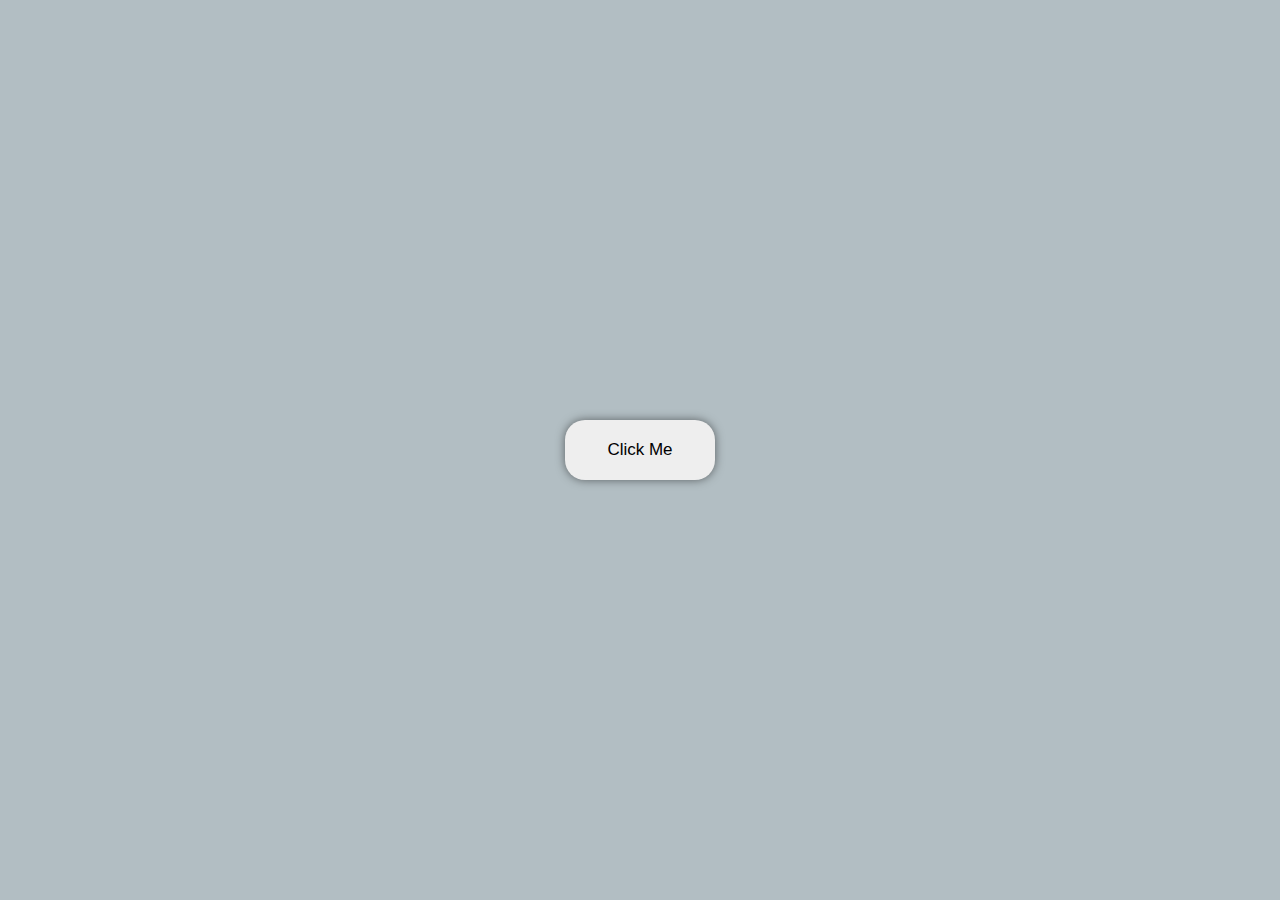
<file: Background Color Change/index.html>
<!DOCTYPE html>
<html lang="en">
<head>
  <meta charset="UTF-8">
  <meta http-equiv="X-UA-Compatible" content="IE=edge">
  <meta name="viewport" content="width=device-width, initial-scale=1.0">
  <title>Document</title>
<link rel="stylesheet" href="style.css">
</head>
<body>
      <button id="btn">Click Me</button>
      <script>
        let array1=['#00ff00','#990000','#ff0000','#ff7373','#00ffff', '#bada55','#800000','#800080','#2d3436', '#fd79a8', '#00cec9', '#00b894', '#fab1a0', '#ffeaa7'];
        console.log("sucess");
        
        let i=0;
        document.getElementById('btn').addEventListener("click",
        function(){
          i=i; i < array1.length ? ++i : 0;
          document.body.style.background=array1[i];         
        })
       </script>
</body>
</html>
</file>
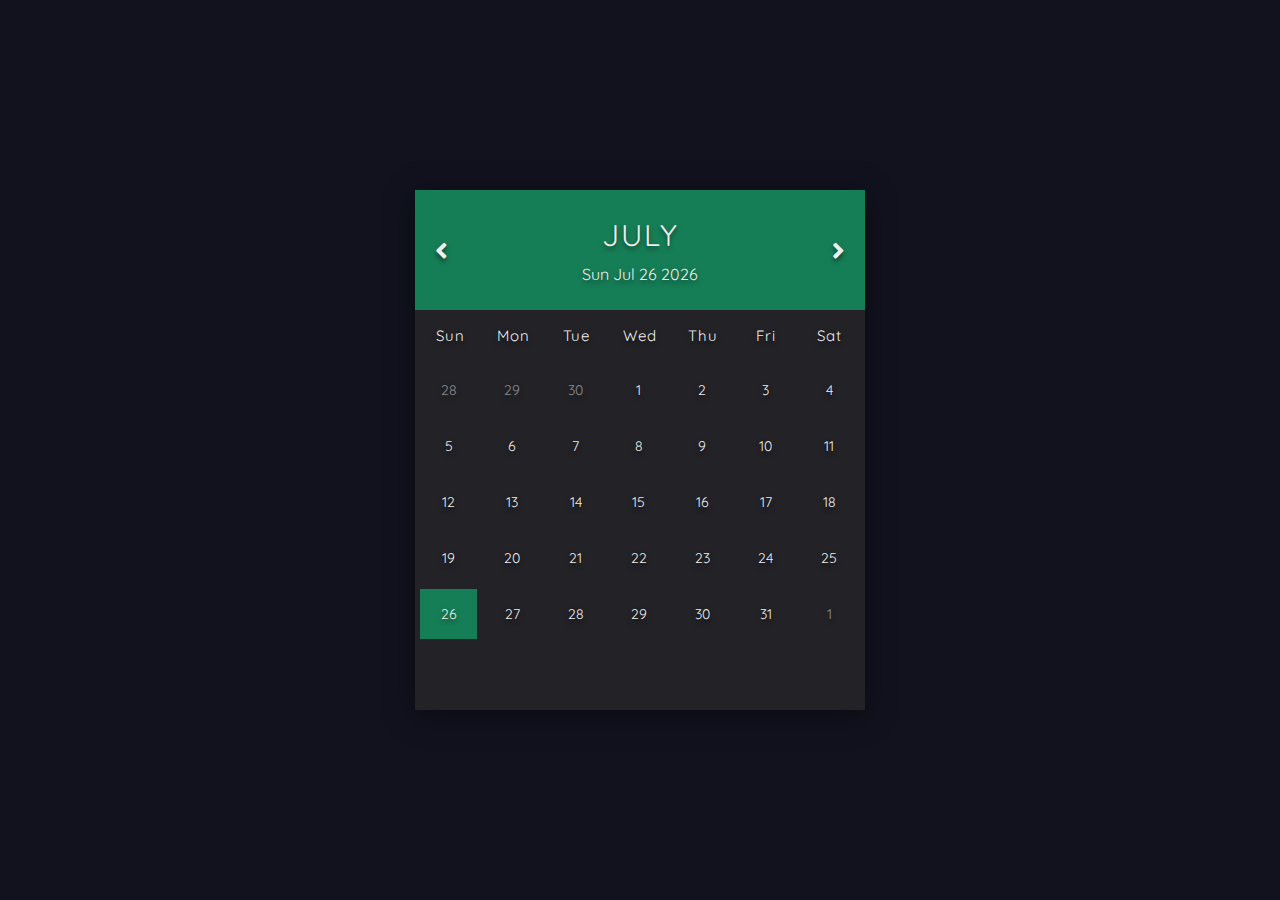
<file: calender/index.html>
<!DOCTYPE html>
<html lang="en">
  <head>
    <meta charset="UTF-8" />
    <meta name="viewport" content="width=device-width, initial-scale=1.0" />
    <title>Calendar</title>
    <link rel="stylesheet" href="style.css" />
    <link
      rel="stylesheet"
      href="https://cdnjs.cloudflare.com/ajax/libs/font-awesome/5.13.0/css/all.min.css"
    />
    <link
      href="https://fonts.googleapis.com/css2?family=Quicksand:wght@300;400;500;600;700&display=swap"
      rel="stylesheet"
    />
  </head>
  <body>
    <div class="container">
      <div class="calendar">
        <div class="month">
          <i class="fas fa-angle-left prev"></i>
          <div class="date">
            <h1></h1>
            <p></p>
          </div>
          <i class="fas fa-angle-right next"></i>
        </div>
        <div class="weekdays">
          <div>Sun</div>
          <div>Mon</div>
          <div>Tue</div>
          <div>Wed</div>
          <div>Thu</div>
          <div>Fri</div>
          <div>Sat</div>
        </div>
        <div class="days"></div>
      </div>
    </div>

    <script src="script.js"></script>
  </body>
</html>
</file>
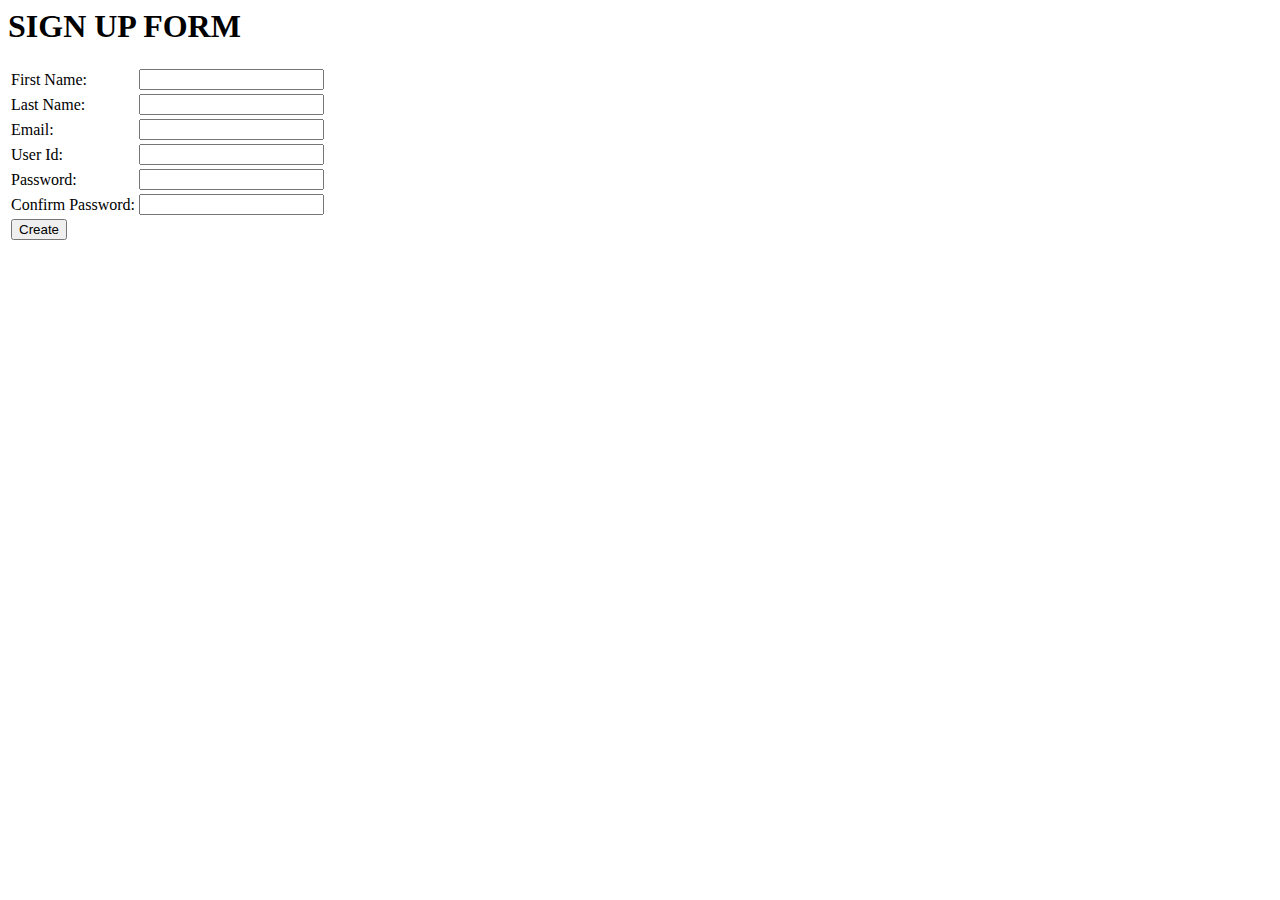
<file: Form Validation/index.html>
<html>
<head>
  <title>Form Validation</title>
  
  <script type="text/javascript">
    var divs = new Array();
    divs[0] = "errFirst";
    divs[1] = "errLast";
    divs[2] = "errEmail";
    divs[3] = "errUid";
    divs[4] = "errPassword";
    divs[5] = "errConfirm";
    function validate()
	{
      var inputs = new Array();
      inputs[0] = document.getElementById('first').value;
      inputs[1] = document.getElementById('last').value;
      inputs[2] = document.getElementById('email').value;
      inputs[3] = document.getElementById('uid').value;
      inputs[4] = document.getElementById('password').value;
      inputs[5] = document.getElementById('confirm').value;
      var errors = new Array();
      errors[0] = "<span style='color:red'>Please enter your first name!</span>";
      errors[1] = "<span style='color:red'>Please enter your last name!</span>";
      errors[2] = "<span style='color:red'>Please enter your email!</span>";
      errors[3] = "<span style='color:red'>Please enter your user id!</span>";
      errors[4] = "<span style='color:red'>Please enter your password!</span>";
      errors[5] = "<span style='color:red'>Please confirm your password!</span>";
      for (i in inputs)
      {
        var errMessage = errors[i];
        var div = divs[i];
        if (inputs[i] == "")
        	document.getElementById(div).innerHTML = errMessage;
        else if (i==2)
        {
          var atpos=inputs[i].indexOf("@");
          var dotpos=inputs[i].lastIndexOf(".");
          if (atpos<1 || dotpos<atpos+2 || dotpos+2>=inputs[i].length)
        	document.getElementById('errEmail').innerHTML = "<span style='color: red'>Enter a valid email address!</span>";
          else
        	document.getElementById(div).innerHTML = "OK!";
        }
        else if (i==5)
        {
          var first = document.getElementById('password').value;
          var second = document.getElementById('confirm').value;
          if (second != first)
        	document.getElementById('errConfirm').innerHTML = "<span style='color: red'>Your passwords don't match!</span>";
          else
       		document.getElementById(div).innerHTML = "OK!";
        }
        else
        	document.getElementById(div).innerHTML = "OK!";
       }
     }
        function finalValidate()
        {
          var count = 0;
          for(i=0;i<6;i++)
          {
            var div = divs[i];
            if(document.getElementById(div).innerHTML == "OK!")
            count = count + 1;
          }
          if(count == 6)
          	document.getElementById("errFinal").innerHTML = "All the data you entered is correct!!!";
        }
   </script>
</head>
<body>
    
    <h1>SIGN UP FORM</h1>
	<table id="table1">
      <tr>
        <td>First Name:</td>
        <td><input type="text" id="first" onkeyup="validate();" /></td>
        <td><div id="errFirst"></div></td>
      </tr>
      <tr>
        <td>Last Name:</td>
        <td><input type="text" id="last" onkeyup="validate();"/></td>
        <td><div id="errLast"></div></td>
      </tr>
      <tr>
        <td>Email:</td>
        <td><input type="text" id="email" onkeyup="validate();"/></td>
        <td><div id="errEmail"></div></td>
      </tr>
      <tr>
        <td>User Id:</td>
        <td><input type="text" id="uid" onkeyup="validate();"/></td>
        <td><div id="errUid"></div></td>
      </tr>
      <tr>
        <td>Password:</td>
        <td><input type="password" id="password" onkeyup="validate();"/></td>
        <td><div id="errPassword"></div></td>
      </tr>
      <tr>
        <td>Confirm Password:</td>
        <td><input type="password" id="confirm" onkeyup="validate();"/></td>
        <td><div id="errConfirm"></div></td>
      </tr>
      <tr>
        <td><input type="button" id="create" value="Create" onclick="validate();finalValidate();"/></td>
        <td><div id="errFinal"></div></td>
      </tr>
	</table>

</body>
</html>
</file>
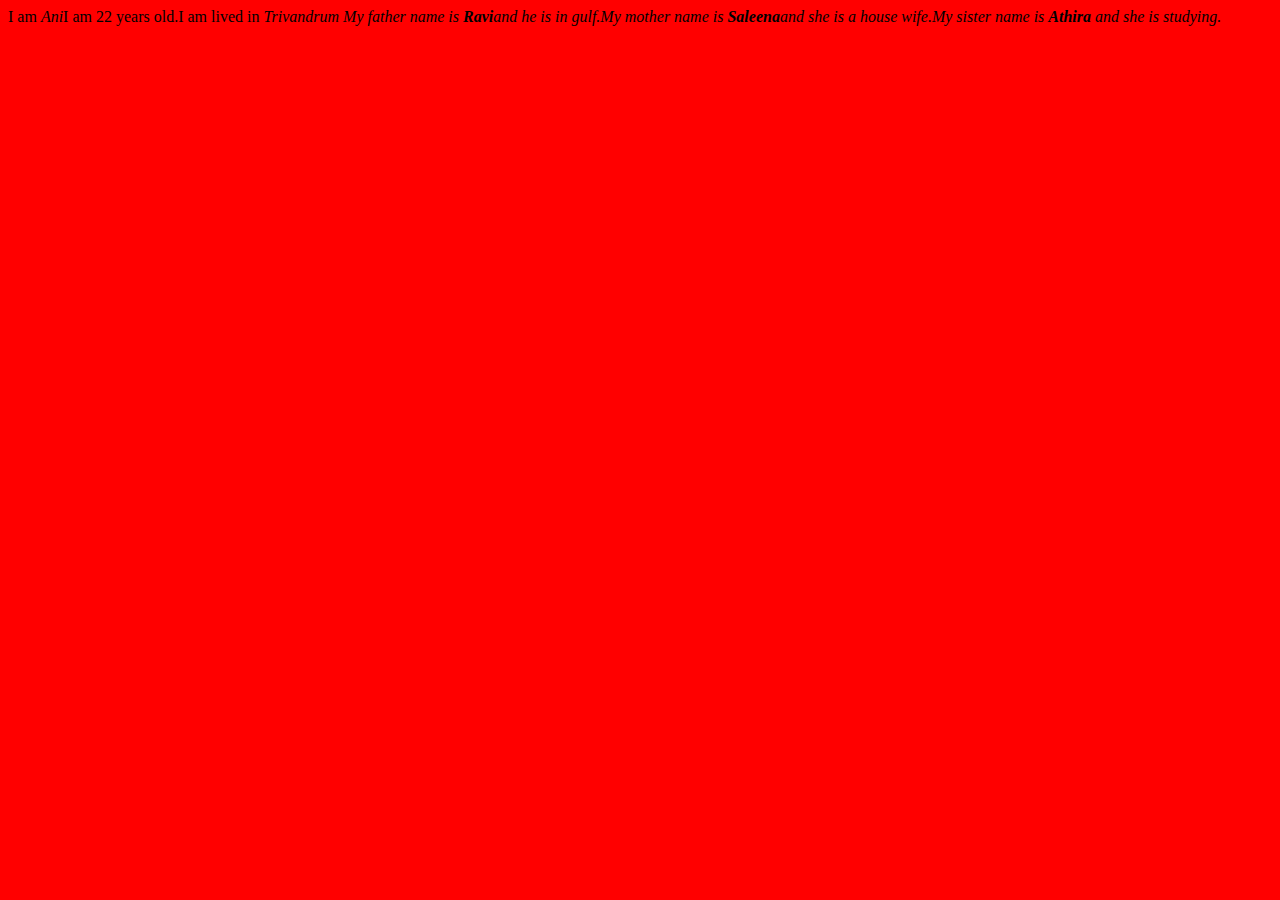
<file: aboutme.html>
<html>
<head>
	<title>about me</title>
<head/>

	<title>About me</title>
	<p>I am <i>Ani</i>I am 22 years old.I am lived in <i>Trivandrum My father name is <b>Ravi</b>and he is in gulf.My mother name is <b>Saleena</b>and she is a house wife.My sister name is <b>Athira </b>and she is studying.
	</i>
</p>
</head>
<body style="background-color:red;">
	</body>
</html>
</file>
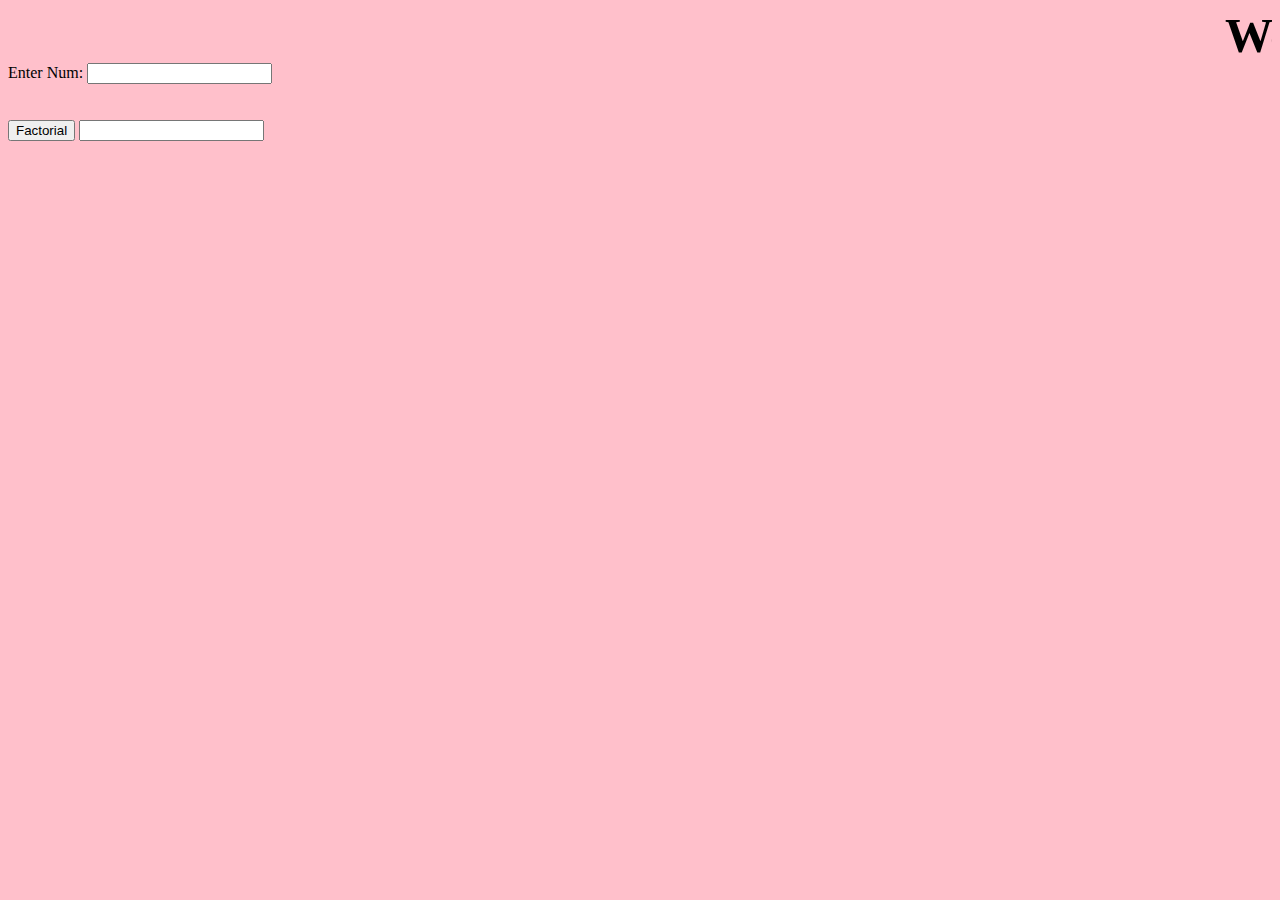
<file: factorial.html>
<html>
<head>
	<marquee><font size="50 px";><b>Welcome to the world of Javascript</b></marquee>
<script>
function show(){

var i, no, fact;
fact=1;
no=Number(document.getElementById("num").value);
for(i=1; i<=no; i++)  
{
fact= fact*i;
}  
document.getElementById("answer").value= fact;
}
</script>
</head>
<body style="background-color:pink";>
Enter Num: <input id="num">
<br><br><br>
<button onclick="show()">Factorial</button>
<input id="answer">
</body>
</html>
</file>
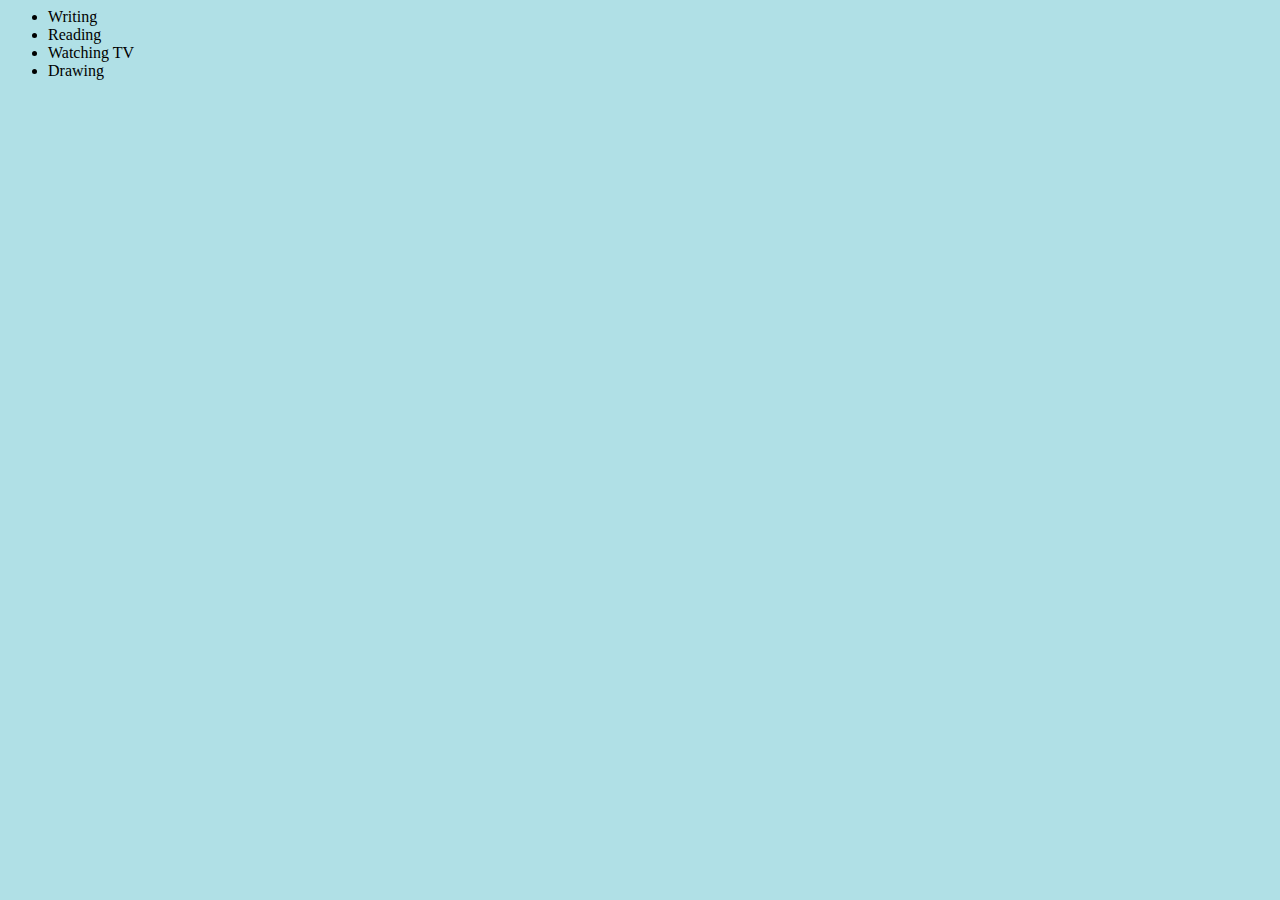
<file: hobbies.html>
<html>
<head>
	<title>Hobbies</title>
	<body style="background-color:powderblue;">
		<ul>
			<li>Writing</li>
			<li>Reading</li>
			<li>Watching TV</li>
			<li>Drawing</li>
		</ul>
	</body>
</head>
</html>
</file>
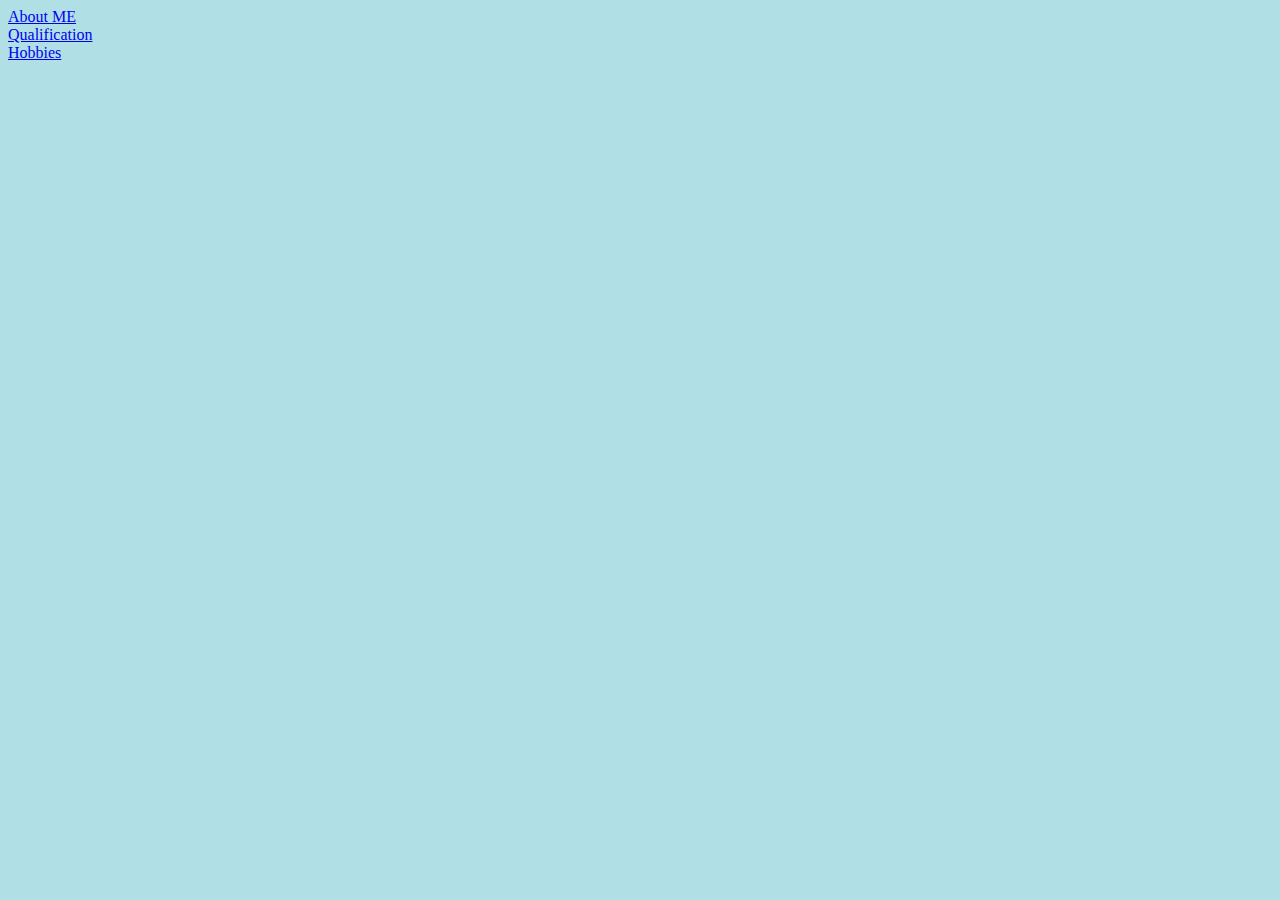
<file: main.html>
<html>
<head>
	<title>
</title>

<head/>

<a href="aboutme.html">About ME</a><br>
<a href="qualification.html">Qualification</a><br>
<a href="hobbies.html">Hobbies</a><br>
<body style="background-color:powderblue;">
</body>
</head>
</html>
</file>
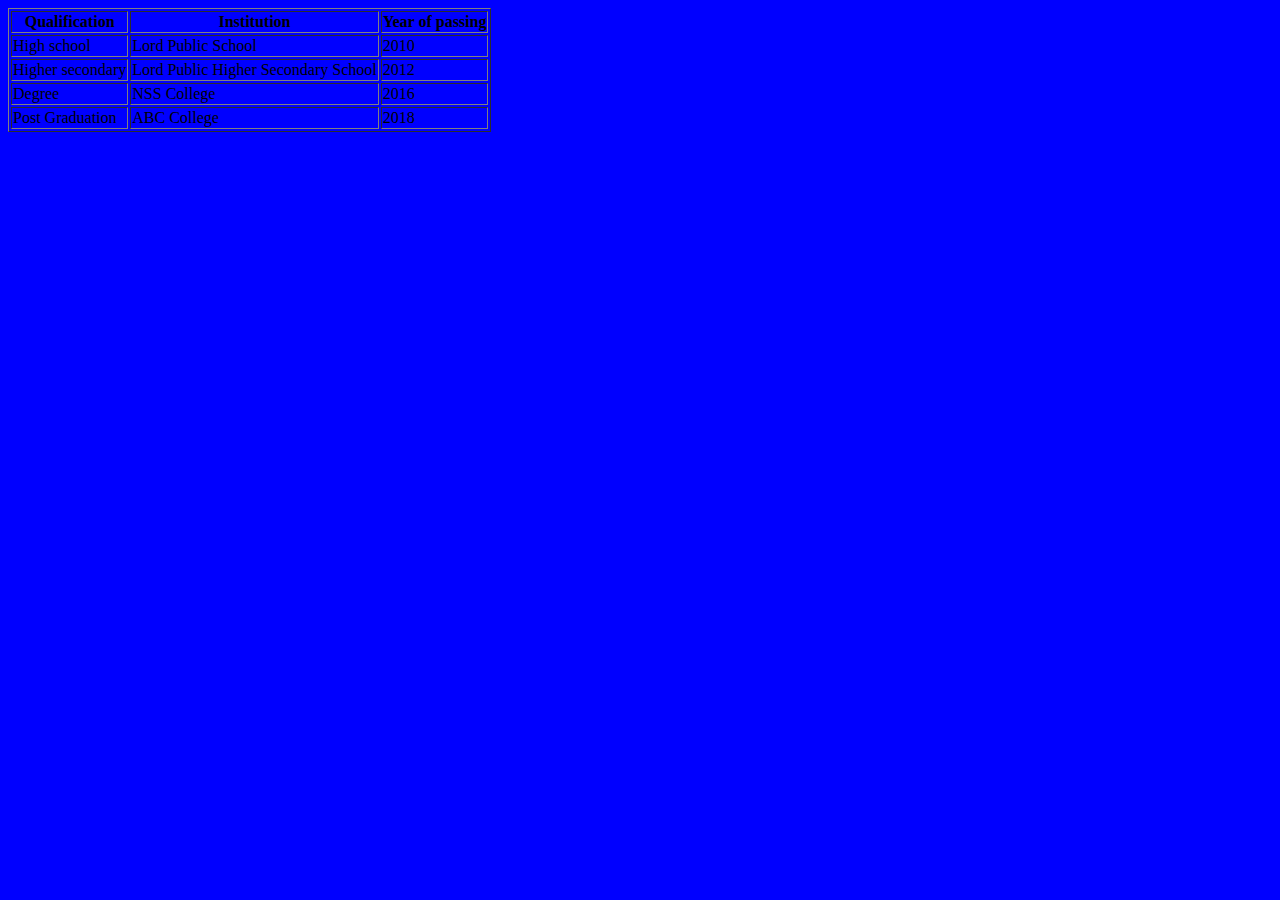
<file: qualification.html>
<html>
<head>
	<title>Qualification details</title>
	<table border="1">
		<tr>
		<th>Qualification</th>
		<th>Institution</th>
		<th>Year of passing</th>
       </tr>
       <tr>
       	<td>High school</td>
       	<td>Lord Public School</td>
       	<td>2010</td>
       	</tr>
       	<tr>
       		<td>Higher secondary</td>
       		<td>Lord Public Higher Secondary School</td>
       		<td>2012</td>
       		<tr>
       			<td>Degree</td>
       			<td>NSS College</td>
       			<td>2016</td>
       		</tr>
       		<tr>
       			<td>Post Graduation</td>
       			<td>ABC College</td>
       			<td>2018</td>

</table>
</head>
<body style="background-color:blue;">
</html>
</file>
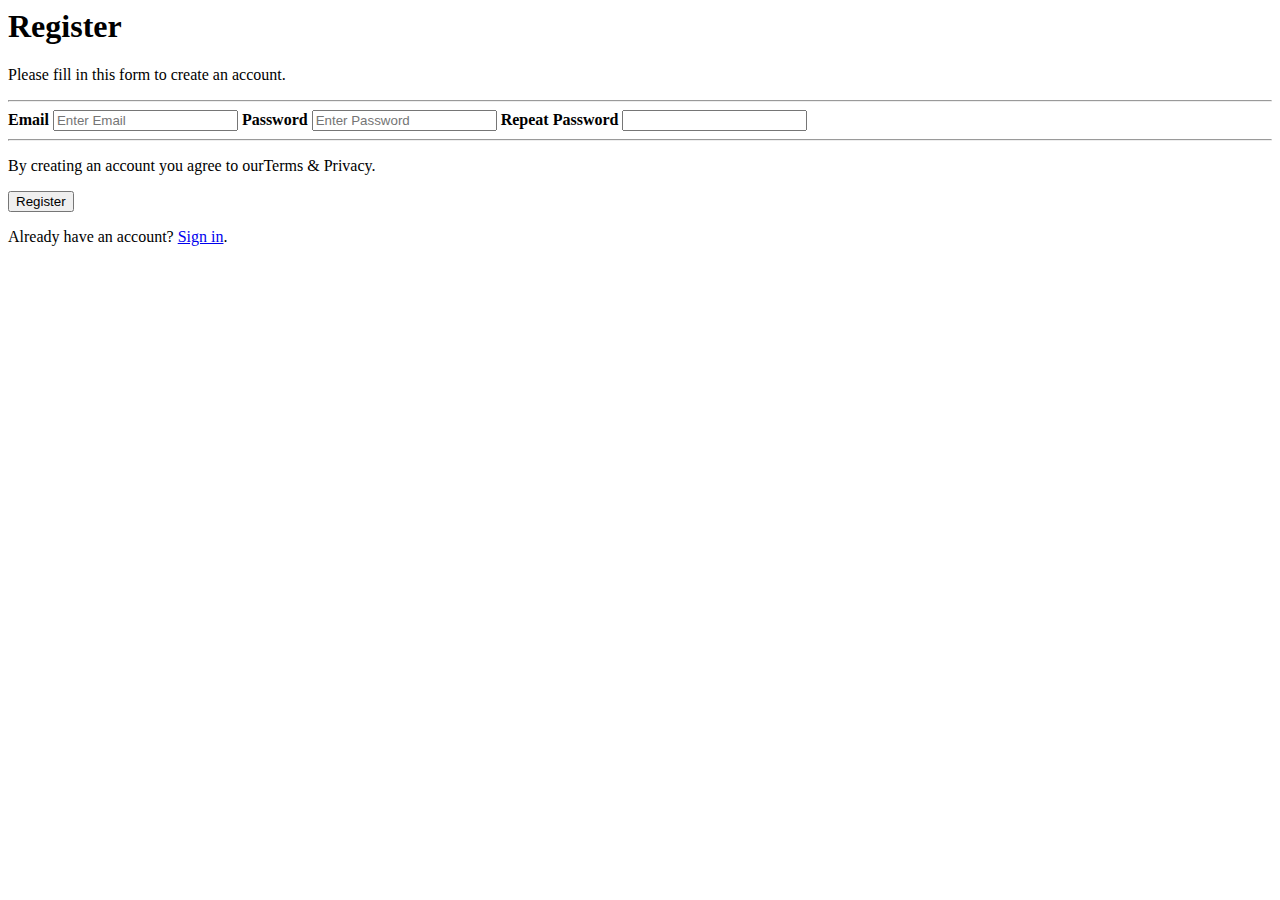
<file: registration.html>
<html>
<title>registration form</title>
<body>
<form action="action_page.php">
<div class="container">
<h1>Register</h1>
<p>Please fill in this form to create an account.</p>
<hr>



    <label for="email">
   <b>Email</b></label>
   <input type="text" placeholder="Enter Email" name="email" id="email" required>
<label for="psw">
<b>Password</b></label>
<input type="password" placeholder="Enter Password" name="psw" id="psw" required>


<label for="psw-repeat">
<b>Repeat Password</b></label>
<input type="password" name="psw-repeat id="psw-repeat" required>
<hr>


      <p>By creating an account you agree to our<a herf="#">Terms & Privacy</a>.</p>
              <button type="submit"
     class="registerbtn">Register</button>
</div>
<div class="container signin">
<p>Already have an account?
<a href="#">Sign in</a>.</p>
</div>
</form>
</body>
</html>
</file>
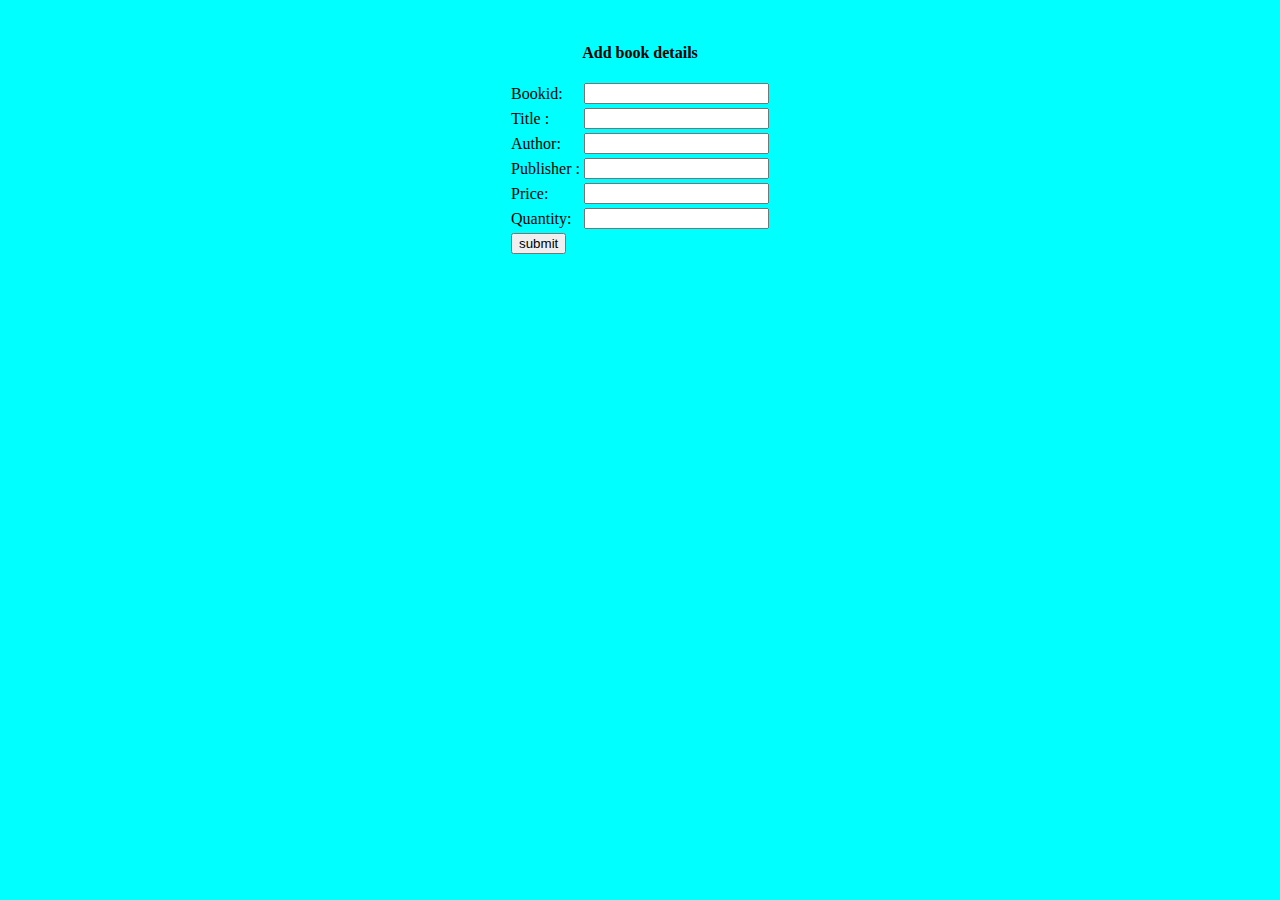
<file: library/insert.html>
<html>
<head>
  <title>Add details</title>
</head>
<body  bgcolor="cyan">
 <form method="post"action="insert.php">
<center><br><br>
<b>Add book details<b><br><br> 
  <table>
    <tr>
    <td> Bookid:</td>
    <td><input type="text"name="id"></td>
   </tr>
   <tr>
    <td>Title :</td>
    <td><input type="text"name="title"></td>
   </tr>
   <tr>
    <td>Author:</td>
    <td><input type="text"name="author"></td>
   </tr>
   <tr>
    <td>Publisher :</td>
     <td><input type="text"name="pub"></td>
   </tr>
   <tr>
    <td>Price:</td>
    <td><input type="text"name="price"></td>
   </tr>
  <td>Quantity:</td>
    <td><input type="text"name="qty"></td>
   </tr> 
   
   <tr>
    <td><input type="submit" value="submit"name="submit"></td>
   </tr>
  </table>
 </form>
</body>
</html>
</file>
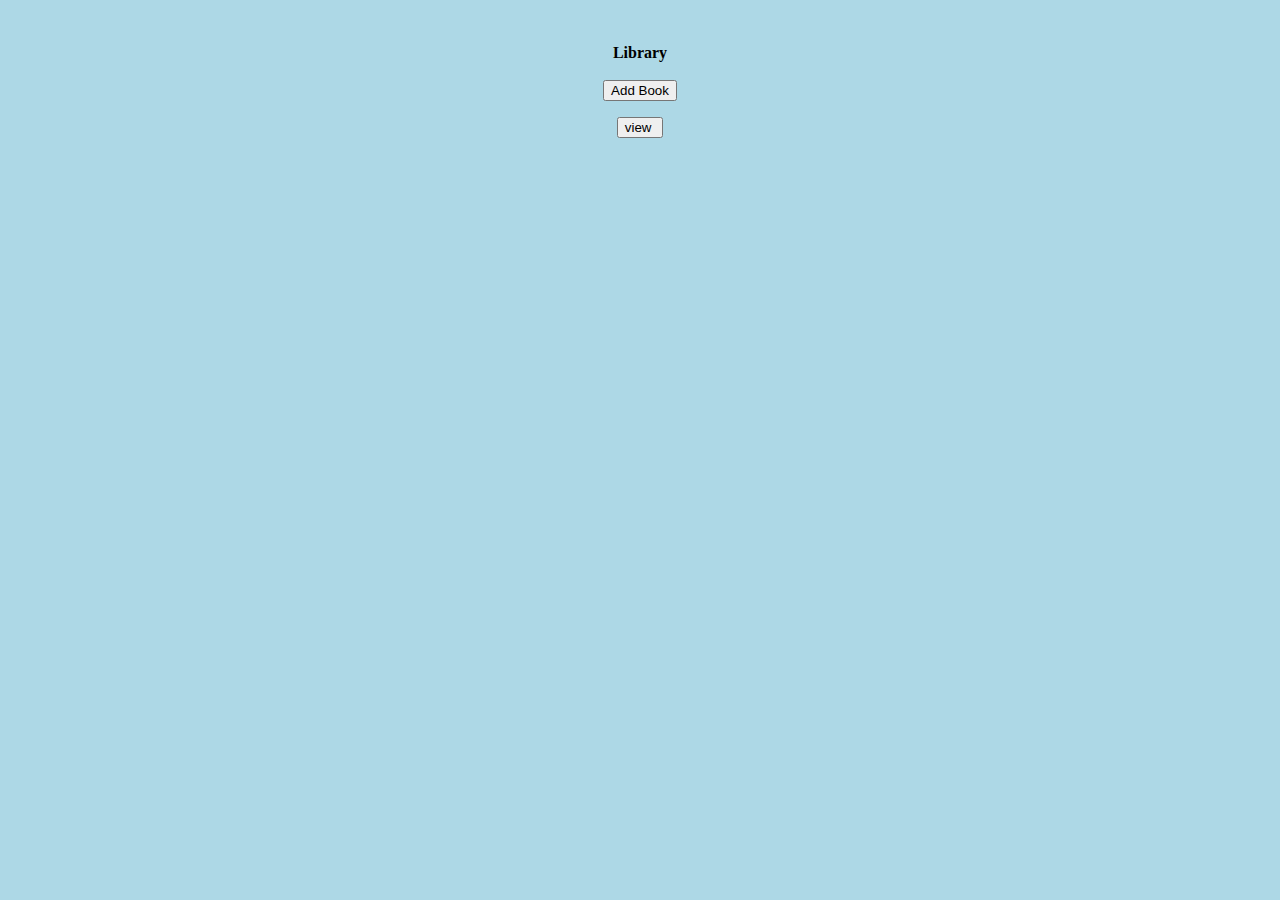
<file: library/main.html>
<html>
<head>
<title>Homepage</title>
</head>
<body bgcolor="lightblue">
<center><br><br>
<b> Library </b><br><br>

<form method="post" action="insert.html">
<input type="submit" value="Add Book"  name="submit">
</form>

<form method="post" action="view.php">
<input type="submit" value="view "  name="submit">
</form>

</center>
</body>
</html>
</file>
<file: Background Color Change/style.css>
body{
  margin:0;
  padding: 0;
  box-sizing: border-box;
  background:#b2bec3;
  font-family: sans-serif;
  display: flex;
  align-items: center;
  justify-content: center;
  min-height: 100vh;
}

button{
  width: 150px;
  height: 60px;
  border-radius: 20px;
  background: #eee;
  border: none;
  outline: none;
  font-size: 17px;
  transition: 0.5s;
  transition: 0.5s;
  box-shadow: 0 0 10px rgba(0, 0, 0, 0.5);
}

button:hover{
  background:#03a1ff;
  color:#fff;
  border-radius: 20px;
  box-shadow: none;
}
</file>
<file: calender/style.css>
* {
    margin: 0;
    padding: 0;
    box-sizing: border-box;
    font-family: "Quicksand", sans-serif;
  }
  
  html {
    font-size: 62.5%;
  }
  
  .container {
    width: 100%;
    height: 100vh;
    background-color: #12121f;
    color: #eee;
    display: flex;
    justify-content: center;
    align-items: center;
  }
  
  .calendar {
    width: 45rem;
    height: 52rem;
    background-color: #222227;
    box-shadow: 0 0.5rem 3rem rgba(0, 0, 0, 0.4);
  }
  
  .month {
    width: 100%;
    height: 12rem;
    background-color: #167e56;
    display: flex;
    justify-content: space-between;
    align-items: center;
    padding: 0 2rem;
    text-align: center;
    text-shadow: 0 0.3rem 0.5rem rgba(0, 0, 0, 0.5);
  }
  
  .month i {
    font-size: 2.5rem;
    cursor: pointer;
  }
  
  .month h1 {
    font-size: 3rem;
    font-weight: 400;
    text-transform: uppercase;
    letter-spacing: 0.2rem;
    margin-bottom: 1rem;
  }
  
  .month p {
    font-size: 1.6rem;
  }
  
  .weekdays {
    width: 100%;
    height: 5rem;
    padding: 0 0.4rem;
    display: flex;
    align-items: center;
  }
  
  .weekdays div {
    font-size: 1.5rem;
    font-weight: 400;
    letter-spacing: 0.1rem;
    width: calc(44.2rem / 7);
    display: flex;
    justify-content: center;
    align-items: center;
    text-shadow: 0 0.3rem 0.5rem rgba(0, 0, 0, 0.5);
  }
  
  .days {
    width: 100%;
    display: flex;
    flex-wrap: wrap;
    padding: 0.2rem;
  }
  
  .days div {
    font-size: 1.4rem;
    margin: 0.3rem;
    width: calc(40.2rem / 7);
    height: 5rem;
    display: flex;
    justify-content: center;
    align-items: center;
    text-shadow: 0 0.3rem 0.5rem rgba(0, 0, 0, 0.5);
    transition: background-color 0.2s;
  }
  
  .days div:hover:not(.today) {
    background-color: #262626;
    border: 0.2rem solid #777;
    cursor: pointer;
  }
  
  .prev-date,
  .next-date {
    opacity: 0.5;
  }
  
  .today {
    background-color: #167e56;
  }
</file>
